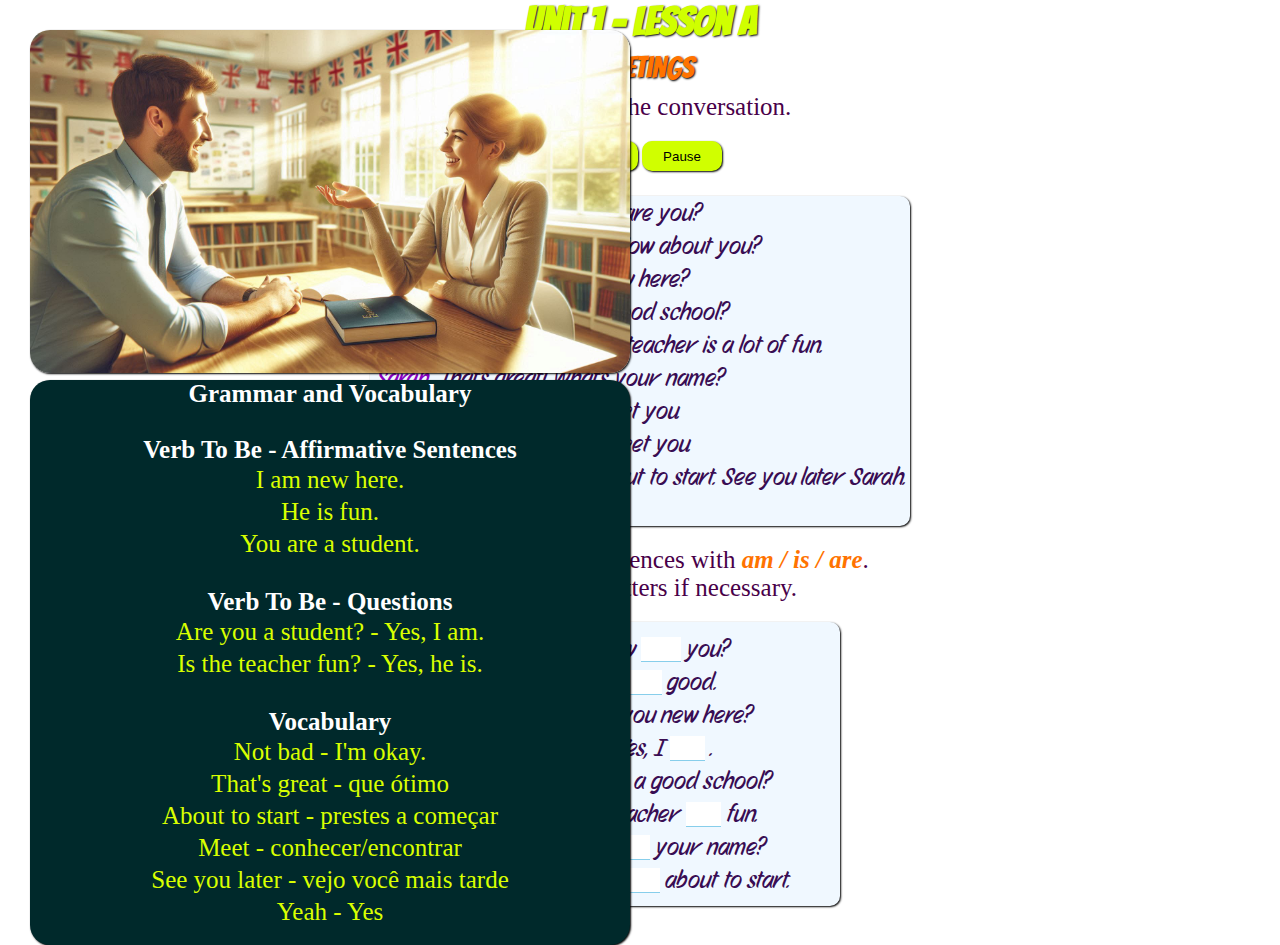
<file: UNIT 1/unit1A.html>
<!DOCTYPE html>
<html lang="en">
<head>
    <meta charset="UTF-8">
    <meta name="viewport" content="width=h1, initial-scale=h1">
    <link rel="stylesheet" href="unit1.css">
    <title>UNIT 1 - LESSON A</title>
</head>
<body>

    <audio id="page1C1" src="assets1/page1C1.mp3"></audio>
    <audio id="click" src="assets1/click.mp3"></audio>
    <audio id="right" src="assets1/right2.mp3"></audio>

    <div class="heading">
         <h1>Unit 1 - Lesson A</h1>
    </div>

    <a class="back" href="../index.html" class="menu-links">Back to menu</a>

    <div class="page-number">01</div>

    <div class="page1">
        <div class="lesson-title">Greetings</div>
        <div class="instructions">A - Listen to the conversation.</div>
        <div class="audio-buttons">
            <button class="buttons" id="btnPlay">Play</button>
            <button class="buttons" id="btnPause">Pause</button>
        </div>

        <img id="p1-img1" src="assets1/page1-img1.jpg" alt="" width="600px">

        <div class="grammar-box1">
          <div class="grammar-heading">Grammar and Vocabulary</div> <br>
          <div class="subtitles">Verb To Be - Affirmative Sentences</div>
          <div class="grammar-lines">I am new here.</div> 
          <div class="grammar-lines">He is fun.</div> 
          <div class="grammar-lines">You are a student.</div> <br>

          <div class="subtitles">Verb To Be - Questions</div>
          <div class="grammar-lines">Are you a student? - Yes, I am.</div>
          <div class="grammar-lines">Is the teacher fun? - Yes, he is.</div> <br>

          <div class="subtitles">Vocabulary</div>
          <div class="grammar-lines">Not bad - I'm okay.</div>
          <div class="grammar-lines">That's great - que ótimo</div>
          <div class="grammar-lines">About to start - prestes a começar</div>
          <div class="grammar-lines">Meet - conhecer/encontrar</div>
          <div class="grammar-lines">See you later - vejo você mais tarde</div>
          <div class="grammar-lines">Yeah - Yes</div>
        </div>

        <div class="conversation">
          <div class="names">Jack</div> Good morning. How are you?
          <div class="names">Sarah</div> Hi. I'm pretty good. How about you?
          <div class="names">Jack</div> Not bad! Are you new here?
          <div class="names">Sarah</div> Yes, I am. Is this a good school?
          <div class="names">Jack</div> It's pretty good. The teacher is a lot of fun.
          <div class="names">Sarah</div> That's great! What's your name?
          <div class="names">Jack</div> I'm Jack. Nice to meet you.
          <div class="names">Sarah</div> I'm Sarah. Nice to meet you.
          <div class="names">Jack</div> Well, the class is about to start. See you later Sarah.
          <div class="names">Sarah</div> Yeah, see you Jack.
        </div>

        <div class="instructions">B - Complete the sentences with <span class="words">am / is / are</span>. <br> Use Capital letters if necessary.</div>

        <div id="translate" class="translation"></div>

              <div class="input-exercise">
          <div class="numbers">1.</div> <div class="exercise-lines">
            How <input id="inputA1" type="text" class="inputs"> you? </div> 

          <div class="numbers">2.</div> <div class="exercise-lines">
            I <input id="inputA2" type="text" class="inputs"> good. </div>

          <div class="numbers">3.</div> <div class="exercise-lines">
            <input id="inputA3" type="text" class="inputs"> you new here? </div> 

          <div class="numbers">4.</div> <div class="exercise-lines">
            Yes, I <input id="inputA4" type="text" class="inputs"> . </div>

          <div class="numbers">5.</div> <div class="exercise-lines">
            <input id="inputA5" type="text" class="inputs"> this a good school? </div>

          <div class="numbers">6.</div> <div class="exercise-lines">
            The teacher <input id="inputA6" type="text" class="inputs"> fun. </div>

            <div class="numbers">7.</div> <div class="exercise-lines">
            What <input id="inputA7" type="text" class="inputs"> your name? </div>

             <div class="numbers">8.</div> <div class="exercise-lines">
            The class <input id="inputA8" type="text" class="inputs"> about to start. </div>

    </div>

    <script src="unit1A.js"></script>
   
</body>
</html>
</file>
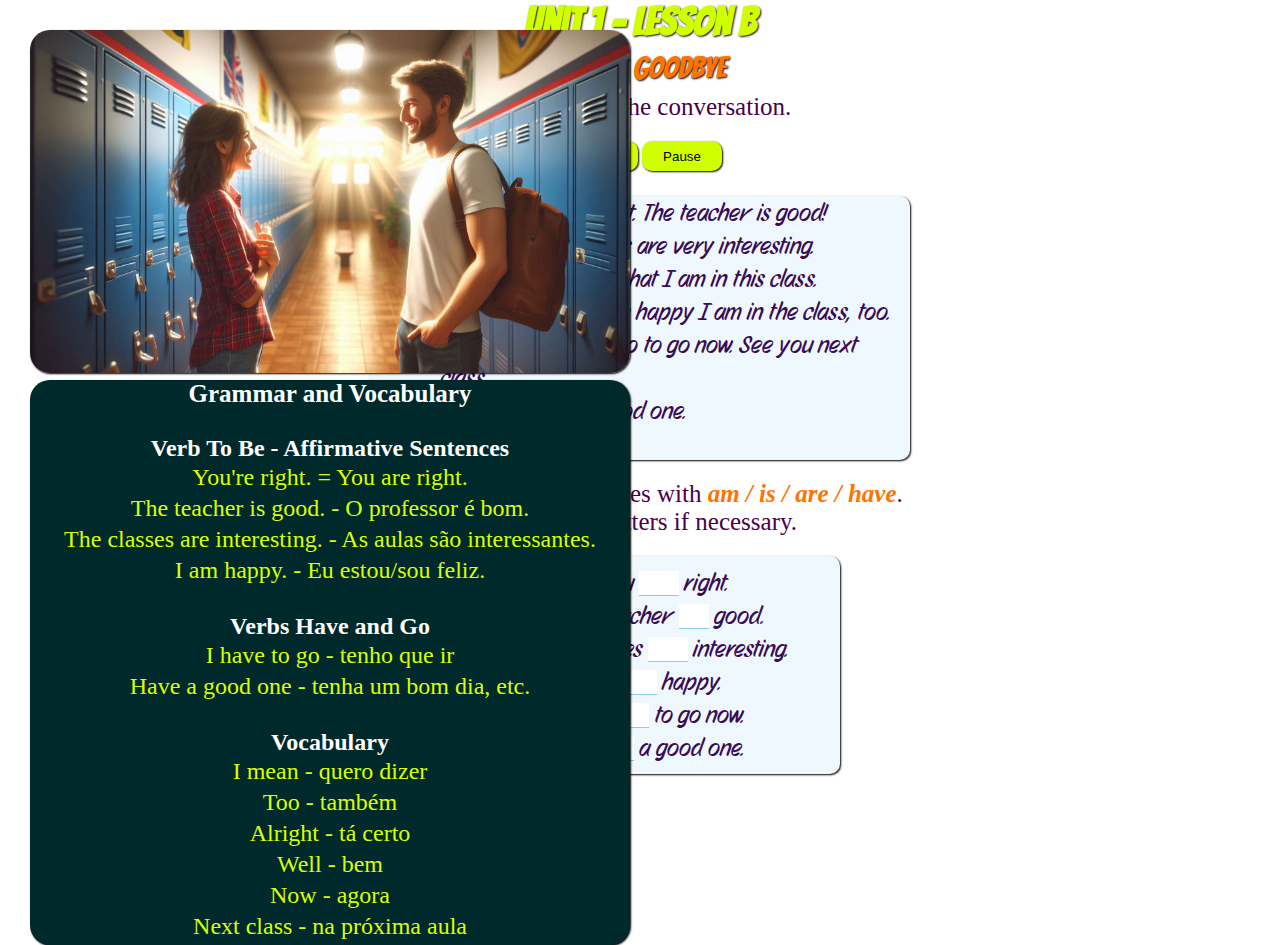
<file: UNIT 1/unit1B.html>
<!DOCTYPE html>
<html lang="en">
<head>
    <meta charset="UTF-8">
    <meta name="viewport" content="width=h1, initial-scale=h1">
    <link rel="stylesheet" href="unit1.css">
    <title>UNIT 1 - LESSON B</title>
</head>
<body>

    <audio id="page1C1" src="assets1/page2C1.mp3"></audio>
    <audio id="click" src="assets1/click.mp3"></audio>
    <audio id="right" src="assets1/right2.mp3"></audio>

    <div class="heading">
         <h1>Unit 1 - Lesson B</h1>
    </div>

    <a class="back" href="../index.html" class="menu-links">Back to menu</a>

    <div class="page-number">02</div>

    <div class="page1">
        <div class="lesson-title">Saying Goodbye</div>
        <div class="instructions">A - Listen to the conversation.</div>
        <div class="audio-buttons">
            <button class="buttons" id="btnPlay">Play</button>
            <button class="buttons" id="btnPause">Pause</button>
        </div>

        <img id="p1-img1" src="assets1/page2-img1.jpg" alt="" width="600px">

        <div class="grammar-box2">
          <div class="grammar-heading">Grammar and Vocabulary</div> <br>
          <div class="subtitles">Verb To Be - Affirmative Sentences</div>
          <div class="grammar-lines">You're right. = You are right.</div> 
          <div class="grammar-lines">The teacher is good. - O professor é bom.</div> 
          <div class="grammar-lines">The classes are interesting. - As aulas são interessantes.</div>
          <div class="grammar-lines">I am happy. - Eu estou/sou feliz.</div> <br>

          <div class="subtitles">Verbs Have and Go</div>
          <div class="grammar-lines">I have to go - tenho que ir</div>
          <div class="grammar-lines">Have a good one - tenha um bom dia, etc.</div> <br>

          <div class="subtitles">Vocabulary</div>
          <div class="grammar-lines">I mean - quero dizer</div>
          <div class="grammar-lines">Too - também</div>
          <div class="grammar-lines">Alright - tá certo</div>
          <div class="grammar-lines">Well - bem</div>
          <div class="grammar-lines">Now - agora</div>
          <div class="grammar-lines">Next class - na próxima aula</div>
        </div>

        <div class="conversation">
          <div class="names">Sarah</div> Hey, Jack. You're right. The teacher is good!
          <div class="names">Jack</div> Yeah. And the classes are very interesting.
          <div class="names">Sarah</div> I know, I am happy that I am in this class.
          <div class="names">Jack</div> Me too! I mean, I am happy I am in the class, too.
          <div class="names">Sarah</div> Alright! Well, I have to to go now. See you next class.
          <div class="names">Jack</div> See you - have a good one.
          <div class="names">Sarah</div> Thanks, you too.
          
          
        </div>

        <div class="instructions">B - Complete the sentences with <span class="words">am / is / are / have</span>. <br> Use Capital letters if necessary.</div>

        <div id="translate" class="translation"></div>

              <div class="input-exercise">
          <div class="numbers">1.</div> <div class="exercise-lines">
            You <input id="inputB1" type="text" class="inputs"> right. </div> 

          <div class="numbers">2.</div> <div class="exercise-lines">
            The teacher <input id="inputB2" type="text" class="inputs"> good. </div>

          <div class="numbers">3.</div> <div class="exercise-lines">
            The classes <input id="inputB3" type="text" class="inputs"> interesting. </div> 

          <div class="numbers">4.</div> <div class="exercise-lines">
            I <input id="inputB4" type="text" class="inputs"> happy. </div>

          <div class="numbers">5.</div> <div class="exercise-lines">
            I <input id="inputB5" type="text" class="inputs"> to go now. </div>

          <div class="numbers">6.</div> <div class="exercise-lines">
             <input id="inputB6" type="text" class="inputs"> a good one. </div>

    </div>

    <script src="unit1B.js"></script>
   
</body>
</html>
</file>
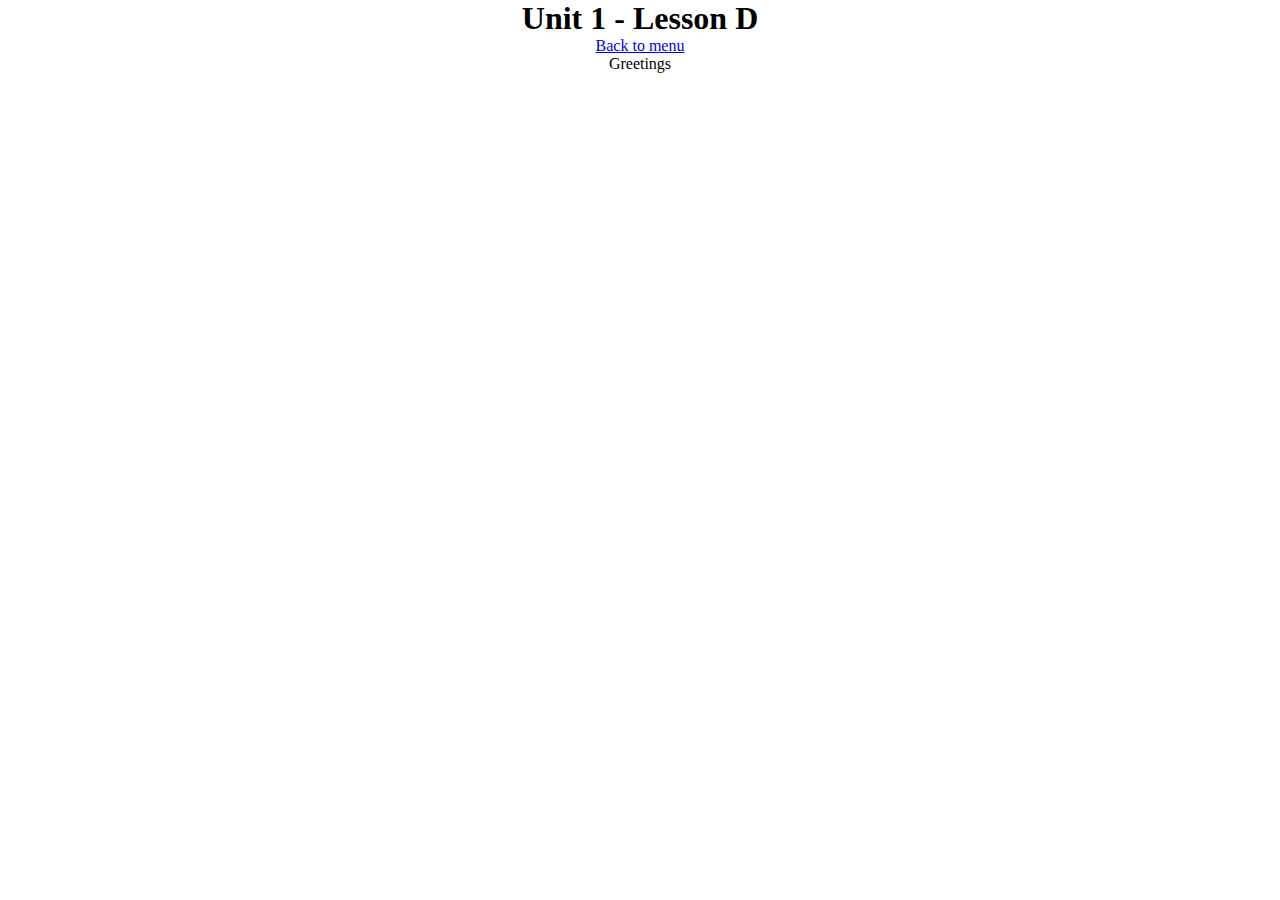
<file: UNIT 1/unit1D.html>
<!DOCTYPE html>
<html lang="en">
<head>
    <meta charset="UTF-8">
    <meta name="viewport" content="width=h1, initial-scale=h1">
    <link rel="stylesheet" href="/css/unit1.css">
    <title>UNIT 1 - LESSON D</title>
</head>
<body>
       <div class="heading">
         <h1>Unit 1 - Lesson D</h1>
    </div>

    <a class="back" href="/index.html" class="menu-links">Back to menu</a>

    <div class="page1">
        <div class="lesson-title">Greetings</div>
    </div>
</body>
</html>
</file>
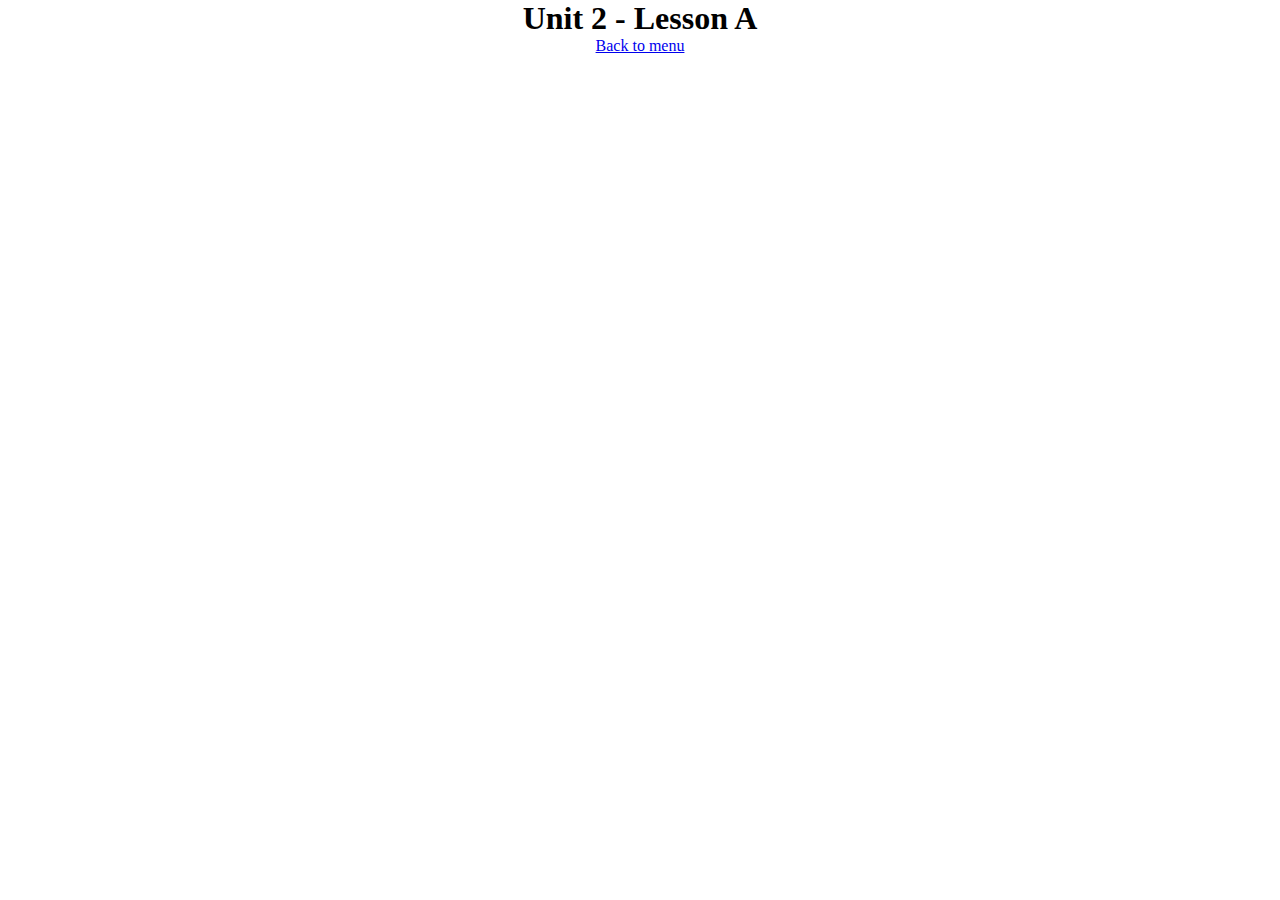
<file: UNIT 2/unit2A.html>
<!DOCTYPE html>
<html lang="en">
<head>
    <meta charset="UTF-8">
    <meta name="viewport" content="width=h1, initial-scale=h1">
    <link rel="stylesheet" href="/css/unit1.css">
    <title>UNIT 2 - LESSON A</title>
</head>
<body>
    <h1>Unit 2 - Lesson A</h1>
    <a href="/index.html" class="menu-links">Back to menu</a>
</body>
</html>
</file>
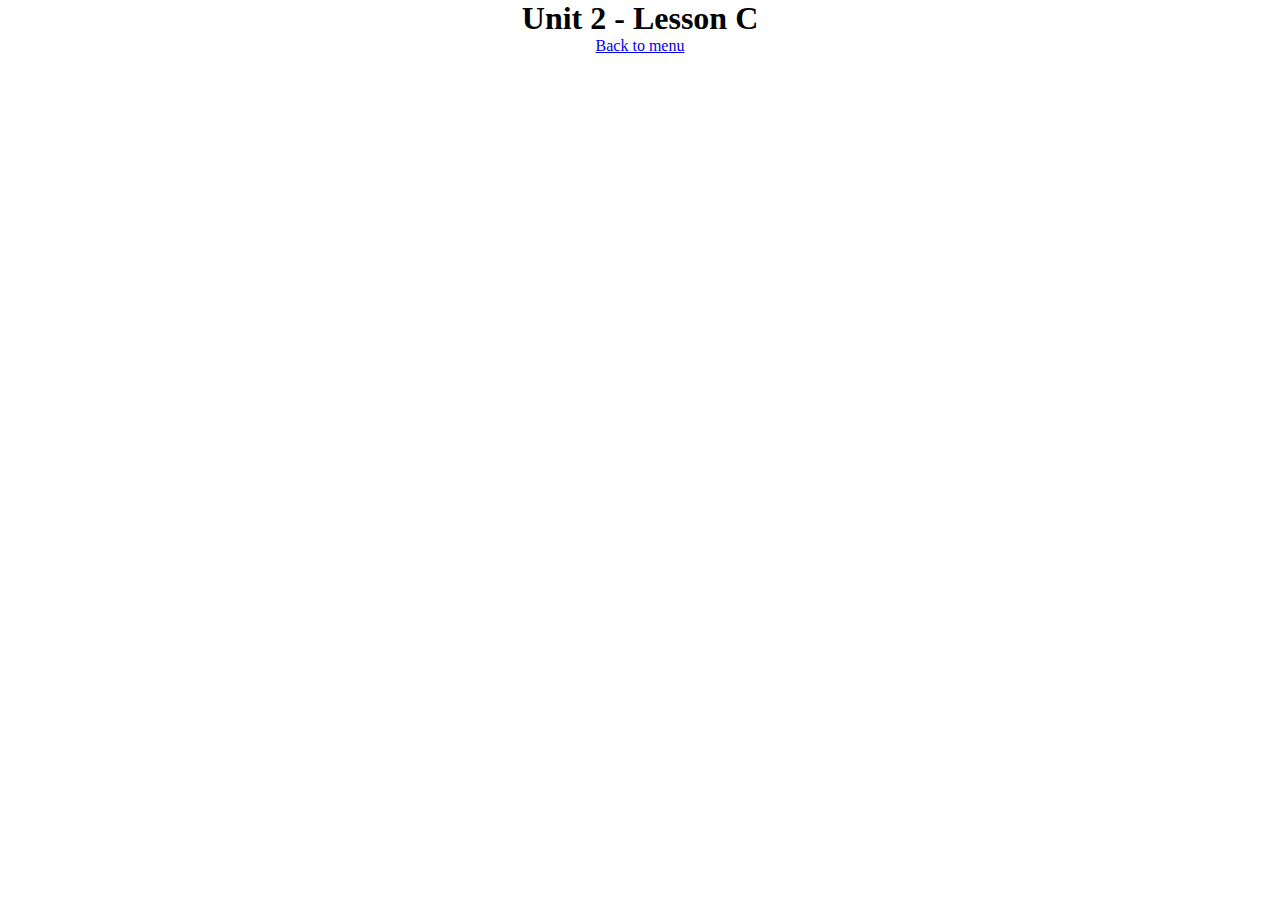
<file: UNIT 2/unit2C.html>
<!DOCTYPE html>
<html lang="en">
<head>
    <meta charset="UTF-8">
    <meta name="viewport" content="width=h1, initial-scale=h1">
    <link rel="stylesheet" href="/css/unit1.css">
    <title>UNIT 2 - LESSON C</title>
</head>
<body>
    <h1>Unit 2 - Lesson C</h1>
    <a href="/index.html" class="menu-links">Back to menu</a>
</body>
</html>
</file>
<file: UNIT 1/unit1.css>
@import url('https://fonts.googleapis.com/css2?family=Bangers&family=Bree+Serif&family=Story+Script&display=swap');
* {
    box-sizing: border-box;
    margin: 0 auto;
    text-align: center;
}

.menu-links {
    text-decoration: none;
    margin-top: 10px;
}

.heading {
    display: flex;
    max-width: 400px;
    margin-bottom: 10px;
    font-family: 'bangers';
    font-size: 20px;
    color: rgb(208, 255, 0);
    text-shadow: 1px 1px 2px black;
}

.page-number {
    width: 40px;
    height: 40px;
    font-size: 30px;
    background-color: aliceblue;
    color: black;
    border-radius: 10px;
    position: absolute;
    top: 5px;
    left: 1875px;
    font-family: 'story script';
}

#p1-img1 {
    position: absolute;
    left: 30px;
    top: 30px;
    box-shadow: 1px 1px 2px black;
    border-radius: 20px;
}

.grammar-heading {
   font-size: 25px;
   font-weight: 600;
   color: white;
}

.grammar-box1 {
    width: 600px;
    height: 565px;
    background-color: rgb(0, 41, 43);
    position: absolute;
    left: 30px;
    top: 380px;
    box-shadow: 1px 1px 2px black;
    border-radius: 20px;
    display: flex;
    flex-direction: column;
    font-size: 25px;
    color: rgb(217, 255, 0);
}

.grammar-box2 {
    width: 600px;
    height: 565px;
    background-color: rgb(0, 41, 43);
    position: absolute;
    left: 30px;
    top: 380px;
    box-shadow: 1px 1px 2px black;
    border-radius: 20px;
    display: flex;
    flex-direction: column;
    font-size: 24px;
    color: rgb(217, 255, 0);
}

.subtitles {
    font-weight: 600;
    color: white;
}

.grammar-lines {
    color: rgb(217, 255, 0);
    width: 580px;
    padding: 2px;
    border-radius: 5px;
}

.grammar-lines:hover {
    color: rgb(0, 27, 61);
    cursor: pointer;
    background-color: rgb(30, 255, 0);
    font-style: italic;
    font-weight: 600;
}

.back  {
    text-decoration: none;
    position: absolute;
    top: 50px;
    left: 1700px;
    background-color: rgb(126, 1, 143);
    width: 100px;
    height: 70px;
    border-radius: 30px;
    font-size: 25px;
    color: white;
    font-family: 'story script';
    box-shadow: 1px 1px 2px black;
}

.back:hover {
    background-color: rgb(255, 0, 242);
    color: rgb(102, 0, 150);
}

.back:active {
    box-shadow: none;
}

.lesson-title {
    font-family: 'bangers';
    font-size: 30px;
    margin-bottom: 10px;
    color: rgb(255, 115, 0);
    text-shadow: 1px 1px 2px black;
}

.instructions {
    font-size: 25px;
    margin-bottom: 20px;
    color: rgb(73, 0, 73);
}

.words {
    color: rgb(255, 115, 0);
    font-weight: 600;
    font-style: italic;
}

.buttons {
    width: 80px;
    height: 30px;
    background-color: rgb(208, 255, 0);
    border-style: none;
    border-radius: 10px;
    box-shadow: 1px 1px 2px black;
    margin-bottom: 20px;
}

.buttons:active {
    box-shadow: none;
}

.conversation {
    width: 540px;
    font-size: 25px;
    margin-top: 5px;
    margin-bottom: 20px;
    display: grid;
    grid-template-columns: 13% 87%;
    text-align: left;
    font-family: 'story script';
    color: rgb(57, 13, 83);
    background-color: aliceblue;
    box-shadow: 1px 1px 2px black;
    border-radius: 10px;
   }

   .input-exercise {
    width: 400px;
    font-size: 25px;
    margin-top: 10px;
    margin-bottom: 20px;
    display: grid;
    grid-template-columns: 13% 87%;
    text-align: left;
    font-family: 'story script';
    color: rgb(57, 13, 83);
    background-color: aliceblue;
    box-shadow: 1px 1px 2px black;
    border-radius: 10px;
    padding: 10px;
   }

.names {
    font-size: 25px;
    color: rgb(138, 0, 192);
    margin-left: 5px;
}

.translation {
    opacity: 0;
    color: rgb(255, 81, 0);
    font-size: 25px;
    font-family: 'story script';
}

.inputs {
    height: 25px;
    border-style: none;
    border-bottom: 1px solid skyblue;
    font-family: 'story script';
    font-size: 25px;
}

#inputA1 {
    width: 40px;
}

#inputA2 {
    width: 35px;
}

#inputA3 {
    width: 40px;
}

#inputA4 {
    width: 35px;
}

#inputA5 {
    width: 35px;
}

#inputA6 {
    width: 35px;
}

#inputA7 {
    width: 35px;
}

#inputA8 {
    width: 35px;
}


#inputB1 {
    width: 40px;
}

#inputB2 {
    width: 30px;
}

#inputB3 {
    width: 40px;
}

#inputB4 {
    width: 35px;
}

#inputB5 {
    width: 50px;
}

#inputB6 {
    width: 50px;
}


#translate {
    opacity: 1;
    transition: all 1s;
    position: absolute;
    left: 1170px;
    top: 620px;
}
</file>
<file: css/unit1.css>
* {
    box-sizing: border-box;
    margin: 0 auto;
    text-align: center;
}
</file>
